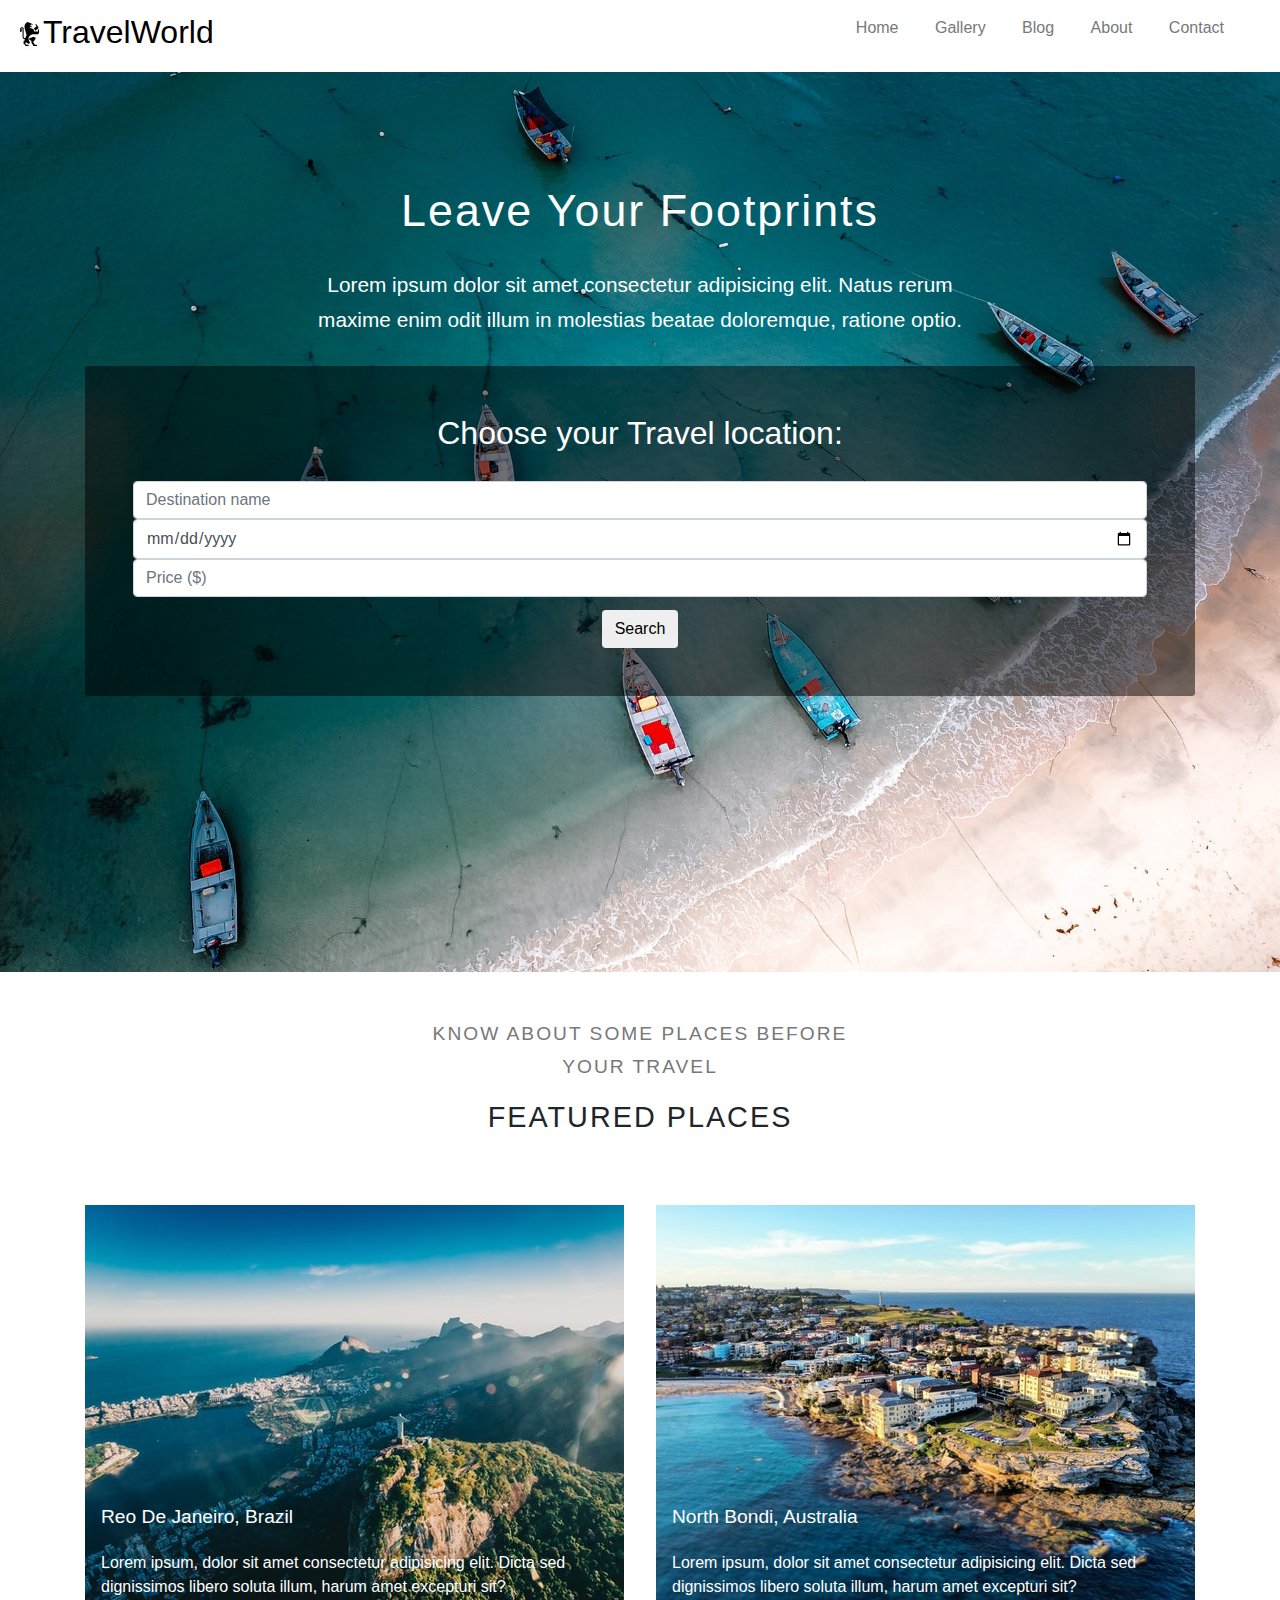
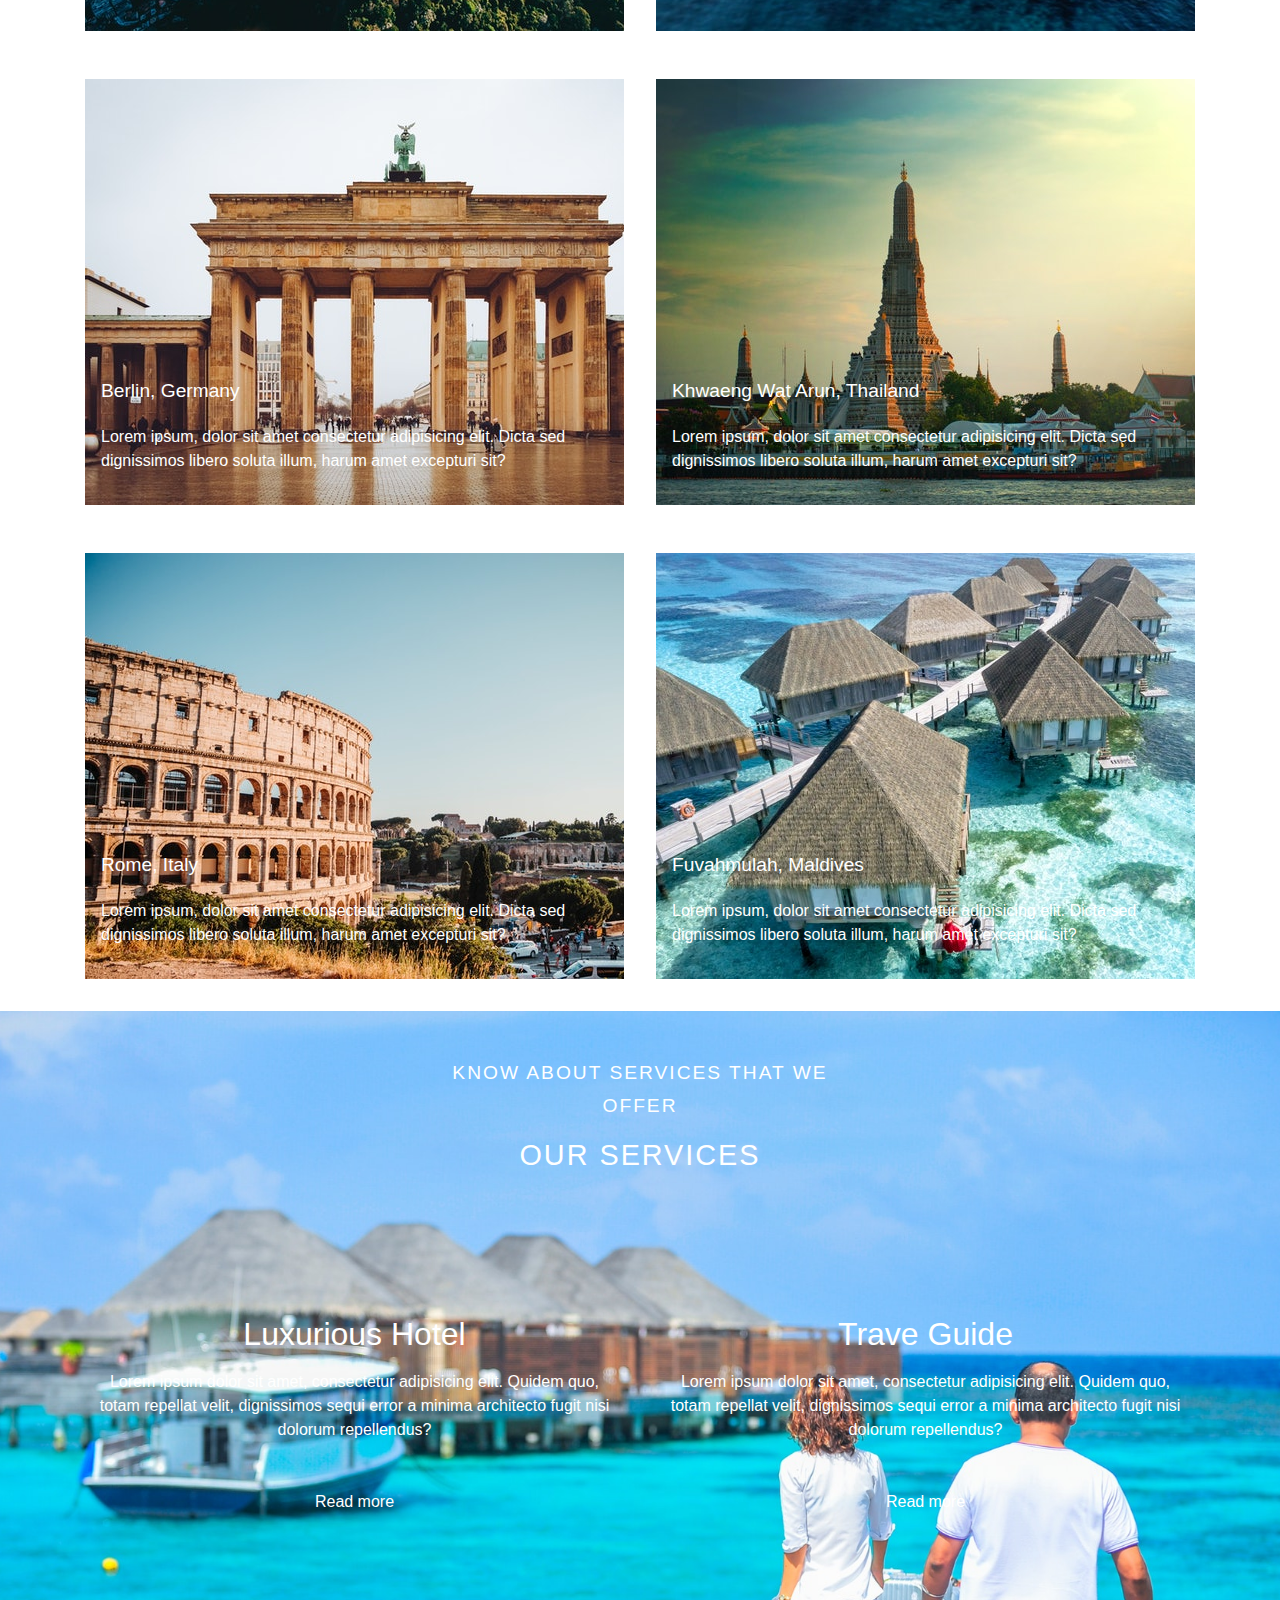
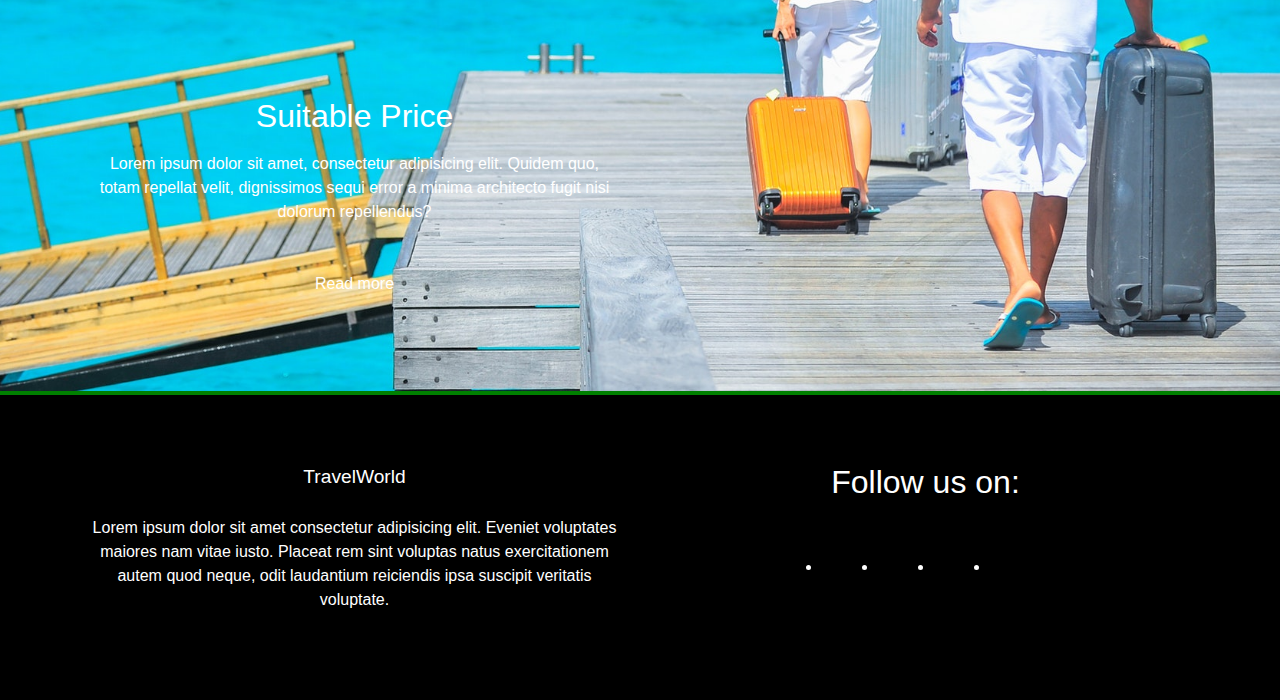
<file: source code/index.html>
<!DOCTYPE html>
<html>
    <head>
        <meta charset="utf-8">
        <meta http-equiv="X-UA-Compatible" content="IE=edge">
        <title>Travel world</title>
        <meta name="description" content="">
        <meta name="viewport" content="width=device-width, initial-scale=1">
        <link rel = "stylesheet" href = "/Resources/css/style.css">
        <link rel="stylesheet" href="https://cdnjs.cloudflare.com/ajax/libs/font-awesome/5.15.3/css/all.min.css" integrity="sha512-iBBXm8fW90+nuLcSKlbmrPcLa0OT92xO1BIsZ+ywDWZCvqsWgccV3gFoRBv0z+8dLJgyAHIhR35VZc2oM/gI1w==" crossorigin="anonymous" referrerpolicy="no-referrer" />
        <link rel="stylesheet" href="https://cdn.jsdelivr.net/npm/bootstrap@4.0.0/dist/css/bootstrap.min.css" integrity="sha384-Gn5384xqQ1aoWXA+058RXPxPg6fy4IWvTNh0E263XmFcJlSAwiGgFAW/dAiS6JXm" crossorigin="anonymous">
    </head>
    <body>
        <nav class = "navbar">
            <div class = "logo">
                <img src="/Resources/Images/ic-logo.svg" alt="logo">
                <a href = "index.html"><h1>Travel<span>World</span></h1></a>
            </div>
            <div id = "content">
                <ul class = "list">
                    <li><a href = "index.html" class = "nav-link">Home</a></li>
                    <li><a href = "gallery.html" class = "nav-link">Gallery</a></li>
                    <li><a href = "blog.html" class = "nav-link">Blog</a></li>
                    <li><a href = "about.html" class = "nav-link">About</a></li>
                    <li><a href = "contact.html" class = "nav-link">Contact</a></li>
                </ul>
            </div>
        </nav>
        <header class = "flex">
            <div class = "container">
                <div class = "header-title">
                    <h1>Leave Your Footprints</h1>
                    <p>Lorem ipsum dolor sit amet consectetur adipisicing elit. Natus rerum maxime enim odit illum in molestias beatae doloremque, ratione optio.</p>
                </div>
                <div class = "header-form">
                    <h2>Choose your Travel location:</h2>
                    <form class = "flex">
                        <input type = "text" class = "form-control" placeholder="Destination name">
                        <input type="date" class = "form-control" placeholder="Date">
                        <input type="number" class = "form-control" placeholder="Price ($)">
                        <input type="submit" class = "btn" value = "Search">
                    </form>
                </div>
            </div>
        </header>
        <section id = "featured" class = "py-4">
            <div class = "container">
                <div class = "title-wrap">
                    <span class = "sm-title">know about some places before your travel</span>
                    <h2 class = "lg-title">featured places</h2>
                </div>
                <div class = "featured-row">
                    <div class = "featured-item my-2 shadow">
                        <img src = "/Resources/Images/featured-reo-de-janeiro-brazil.jpg" alt = "featured place">
                        <div class = "featured-item-content">
                            <span>
                                <i class = "fas fa-map-marker-alt"></i>
                                Reo De Janeiro, Brazil
                            </span>
                            <div>
                                <p class = "text">Lorem ipsum, dolor sit amet consectetur adipisicing elit. Dicta sed dignissimos libero soluta illum, harum amet excepturi sit?</p>
                            </div>
                        </div>
                    </div>
                    <div class = "featured-item my-2 shadow">
                        <img src = "/Resources/Images/featured-north-bondi-australia.jpg" alt = "featured place">
                        <div class = "featured-item-content">
                            <span>
                                <i class = "fas fa-map-marker-alt"></i>
                                North Bondi, Australia
                            </span>
                            <div>
                                <p class = "text">Lorem ipsum, dolor sit amet consectetur adipisicing elit. Dicta sed dignissimos libero soluta illum, harum amet excepturi sit?</p>
                            </div>
                        </div>
                    </div>
                    <div class = "featured-item my-2 shadow">
                        <img src = "/Resources/Images/featured-berlin-germany.jpg" alt = "featured place">
                        <div class = "featured-item-content">
                            <span>
                                <i class = "fas fa-map-marker-alt"></i>
                                Berlin, Germany
                            </span>
                            <div>
                                <p class = "text">Lorem ipsum, dolor sit amet consectetur adipisicing elit. Dicta sed dignissimos libero soluta illum, harum amet excepturi sit?</p>
                            </div>
                        </div>
                    </div>
                    <div class = "featured-item my-2 shadow">
                        <img src = "/Resources/Images/featured-khwaeng-wat-arun-thailand.jpg" alt = "featured place">
                        <div class = "featured-item-content">
                            <span>
                                <i class = "fas fa-map-marker-alt"></i>
                                Khwaeng wat arun, thailand
                            </span>
                            <div>
                                <p class = "text">Lorem ipsum, dolor sit amet consectetur adipisicing elit. Dicta sed dignissimos libero soluta illum, harum amet excepturi sit?</p>
                            </div>
                        </div>
                    </div>
                    <div class = "featured-item my-2 shadow">
                        <img src = "/Resources/Images/featured-rome-italy.jpg" alt = "featured place">
                        <div class = "featured-item-content">
                            <span>
                                <i class = "fas fa-map-marker-alt"></i>
                                Rome, Italy
                            </span>
                            <div>
                                <p class = "text">Lorem ipsum, dolor sit amet consectetur adipisicing elit. Dicta sed dignissimos libero soluta illum, harum amet excepturi sit?</p>
                            </div>
                        </div>
                    </div>
                    <div class = "featured-item my-2 shadow">
                        <img src = "/Resources/Images/featured-fuvahmulah-maldives.jpg" alt = "featured place">
                        <div class = "featured-item-content">
                            <span>
                                <i class = "fas fa-map-marker-alt"></i>
                                fuvahmulah, maldives
                            </span>
                            <div>
                                <p class = "text">Lorem ipsum, dolor sit amet consectetur adipisicing elit. Dicta sed dignissimos libero soluta illum, harum amet excepturi sit?</p>
                            </div>
                        </div>
                    </div>
                </div>
            </div>
        </section>
        <section id = "services" class = "py-4">
            <div class = "container">
                <div class = "title-wrap">
                    <span class = "sm-title">know about services that we offer</span>
                    <h2 class = "lg-title">Our services</h2>
                </div>
                <div class = "services-row">
                    <div class = "services-item">
                        <span class = "services-icon">
                            <i class = "fas fa-hotel"></i>
                        </span>
                        <h3>Luxurious Hotel</h3>
                        <p class = "text">Lorem ipsum dolor sit amet, consectetur adipisicing elit. Quidem quo, totam repellat velit, dignissimos sequi error a minima architecto fugit nisi dolorum repellendus?</p>
                        <a href = "#" class = "btn">Read more</a>
                    </div>
                    <div class = "services-item">
                        <span class = "services-icon">
                            <i class = "fas fa-map-marked-alt"></i>
                        </span>
                        <h3>Trave Guide</h3>
                        <p class = "text">Lorem ipsum dolor sit amet, consectetur adipisicing elit. Quidem quo, totam repellat velit, dignissimos sequi error a minima architecto fugit nisi dolorum repellendus?</p>
                        <a href = "#" class = "btn">Read more</a>
                    </div>
                    <div class = "services-item">
                        <span class = "services-icon">
                            <i class = "fas fa-money-bill"></i>
                        </span>
                        <h3>Suitable Price</h3>
                        <p class = "text">Lorem ipsum dolor sit amet, consectetur adipisicing elit. Quidem quo, totam repellat velit, dignissimos sequi error a minima architecto fugit nisi dolorum repellendus?</p>
                        <a href = "#" class = "btn">Read more</a>
                    </div>
                </div>
            </div>
        </section>
        <footer class = "py-4">
            <div class = "container footer-row">
                <div class = "footer-item">
                    <a href = "index.html" class = "site-brand">
                        Travel<span>World</span>
                    </a>
                    <p class = "text">Lorem ipsum dolor sit amet consectetur adipisicing elit. Eveniet voluptates maiores nam vitae iusto. Placeat rem sint voluptas natus exercitationem autem quod neque, odit laudantium reiciendis ipsa suscipit veritatis voluptate.</p>
                </div>
                <div class = "footer-item">
                    <h2>Follow us on: </h2>
                    <ul class = "social-links">
                        <li>
                            <a href = "#">
                                <i class = "fab fa-facebook-f"></i>
                            </a>
                        </li>
                        <li>
                            <a href = "#">
                                <i class = "fab fa-instagram"></i>
                            </a>
                        </li>
                        <li>
                            <a href = "#">
                                <i class = "fab fa-twitter"></i>
                            </a>
                        </li>
                        <li>
                            <a href = "#">
                                <i class = "fab fa-pinterest"></i>
                            </a>
                        </li>
                    </ul>
                </div>
            </div>
        </footer>
    </body>
</html>
</file>
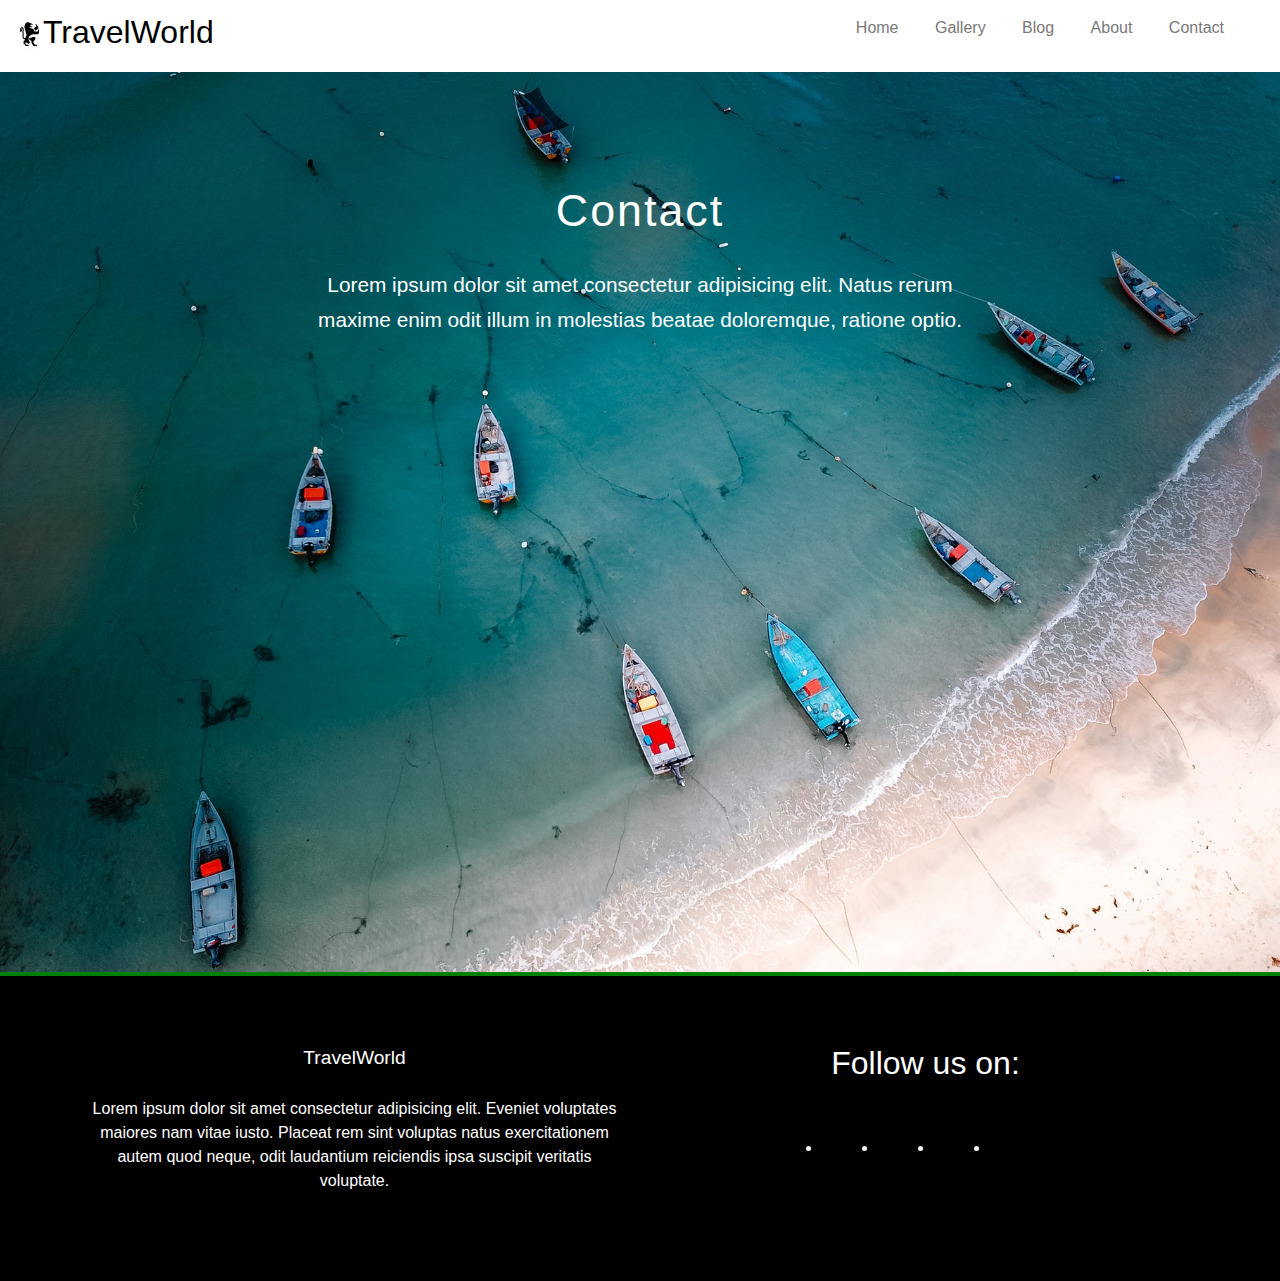
<file: source code/blog.html>
<!DOCTYPE html>
<html lang="en">
    <head>
        <meta charset="UTF-8">
        <meta http-equiv="X-UA-Compatible" content="IE=edge">
        <meta name="viewport" content="width=device-width, initial-scale=1.0">
        <link rel="stylesheet" href="/Resources/css/style.css">
        <link rel="stylesheet" href="https://cdn.jsdelivr.net/npm/bootstrap@4.0.0/dist/css/bootstrap.min.css" integrity="sha384-Gn5384xqQ1aoWXA+058RXPxPg6fy4IWvTNh0E263XmFcJlSAwiGgFAW/dAiS6JXm" crossorigin="anonymous">
        <link rel="stylesheet" href="https://cdnjs.cloudflare.com/ajax/libs/font-awesome/5.15.3/css/all.min.css" integrity="sha512-iBBXm8fW90+nuLcSKlbmrPcLa0OT92xO1BIsZ+ywDWZCvqsWgccV3gFoRBv0z+8dLJgyAHIhR35VZc2oM/gI1w==" crossorigin="anonymous" referrerpolicy="no-referrer" />
        <title>contact</title>
    </head>
<body>
    <nav class = "navbar">
        <div class = "logo">
            <img src="/Resources/Images/ic-logo.svg" alt="logo">
            <a href = "index.html"><h1>Travel<span>World</span></h1></a>
        </div>
        <div id = "content">
            <ul class = "list">
                <li><a href = "index.html" class = "nav-link">Home</a></li>
                <li><a href = "gallery.html" class = "nav-link">Gallery</a></li>
                <li><a href = "blog.html" class = "nav-link">Blog</a></li>
                <li><a href = "about.html" class = "nav-link">About</a></li>
                <li><a href = "contact.html" class = "nav-link">Contact</a></li>
            </ul>
        </div>
    </nav>
    <header class = "flex header-sm">
        <div class = "container">
            <div class = "header-title">
                <h1>Contact</h1>
                <p>Lorem ipsum dolor sit amet consectetur adipisicing elit. Natus rerum maxime enim odit illum in molestias beatae doloremque, ratione optio.</p>
            </div>
        </div>
    </header>
    <footer class = "py-4">
        <div class = "container footer-row">
            <div class = "footer-item">
                <a href = "index.html" class = "site-brand">
                    Travel<span>World</span>
                </a>
                <p class = "text">Lorem ipsum dolor sit amet consectetur adipisicing elit. Eveniet voluptates maiores nam vitae iusto. Placeat rem sint voluptas natus exercitationem autem quod neque, odit laudantium reiciendis ipsa suscipit veritatis voluptate.</p>
            </div>
            <div class = "footer-item">
                <h2>Follow us on: </h2>
                <ul class = "social-links">
                    <li>
                        <a href = "#">
                            <i class = "fab fa-facebook-f"></i>
                        </a>
                    </li>
                    <li>
                        <a href = "#">
                            <i class = "fab fa-instagram"></i>
                        </a>
                    </li>
                    <li>
                        <a href = "#">
                            <i class = "fab fa-twitter"></i>
                        </a>
                    </li>
                    <li>
                        <a href = "#">
                            <i class = "fab fa-pinterest"></i>
                        </a>
                    </li>
                </ul>
            </div>
        </div>
    </footer>
</body>
</html>
</file>
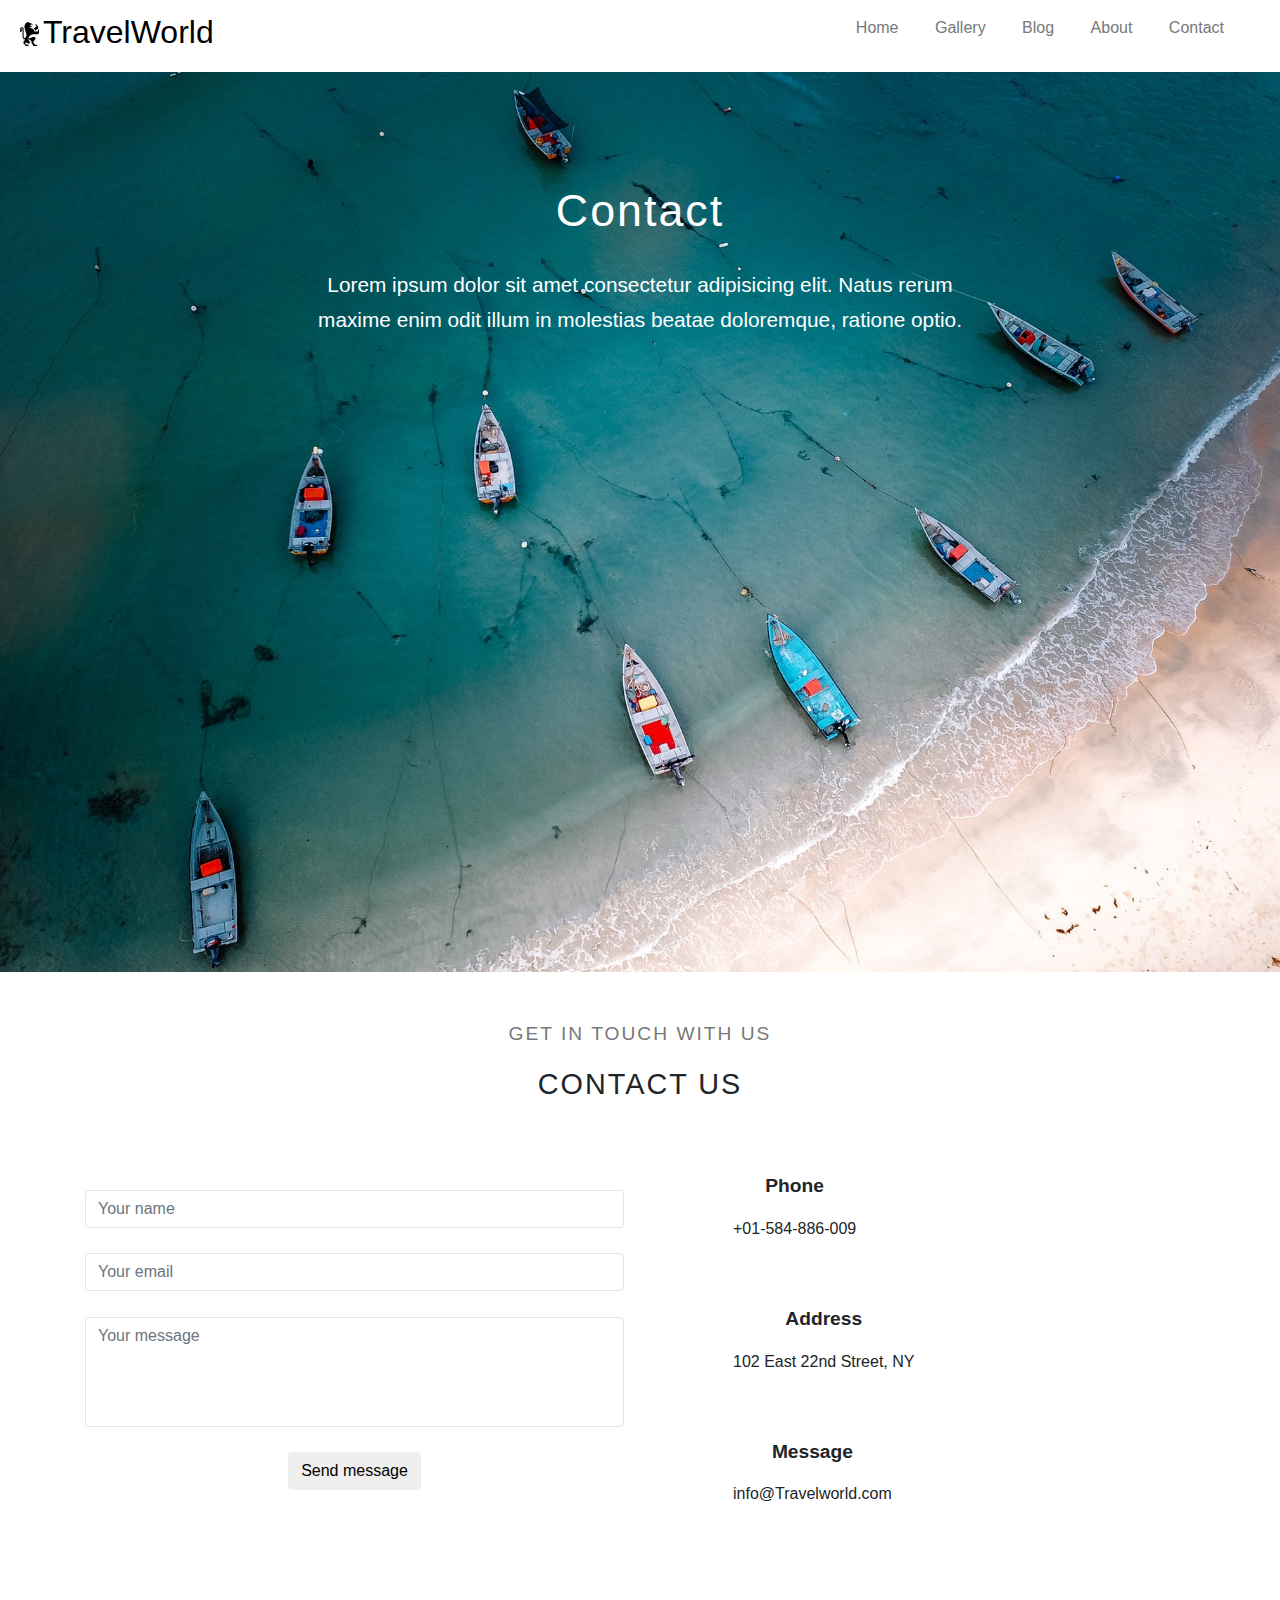
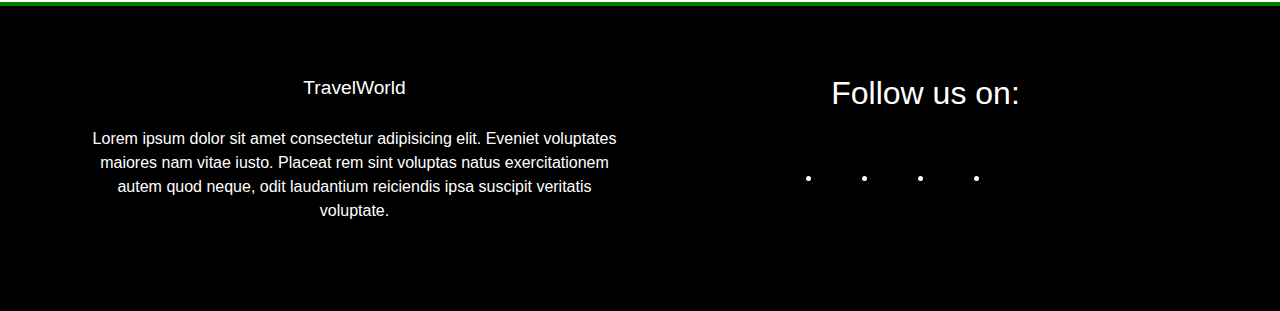
<file: source code/contact.html>
<!DOCTYPE html>
<html lang="en">
<head>
    <meta charset="UTF-8">
    <meta http-equiv="X-UA-Compatible" content="IE=edge">
    <meta name="viewport" content="width=device-width, initial-scale=1.0">
    <link rel="stylesheet" href="/Resources/css/style.css">
    <link rel="stylesheet" href="https://cdn.jsdelivr.net/npm/bootstrap@4.0.0/dist/css/bootstrap.min.css" integrity="sha384-Gn5384xqQ1aoWXA+058RXPxPg6fy4IWvTNh0E263XmFcJlSAwiGgFAW/dAiS6JXm" crossorigin="anonymous">
    <link rel="stylesheet" href="https://cdnjs.cloudflare.com/ajax/libs/font-awesome/5.15.3/css/all.min.css" integrity="sha512-iBBXm8fW90+nuLcSKlbmrPcLa0OT92xO1BIsZ+ywDWZCvqsWgccV3gFoRBv0z+8dLJgyAHIhR35VZc2oM/gI1w==" crossorigin="anonymous" referrerpolicy="no-referrer" />
    <title>contact</title>
</head>
<body>
    <nav class = "navbar">
        <div class = "logo">
            <img src="/Resources/Images/ic-logo.svg" alt="logo">
            <a href = "index.html"><h1>Travel<span>World</span></h1></a>
        </div>
        <div id = "content">
            <ul class = "list">
                <li><a href = "index.html" class = "nav-link">Home</a></li>
                <li><a href = "gallery.html" class = "nav-link">Gallery</a></li>
                <li><a href = "blog.html" class = "nav-link">Blog</a></li>
                <li><a href = "about.html" class = "nav-link">About</a></li>
                <li><a href = "contact.html" class = "nav-link">Contact</a></li>
            </ul>
        </div>
    </nav>
    <header class = "flex header-sm">
        <div class = "container">
            <div class = "header-title">
                <h1>Contact</h1>
                <p>Lorem ipsum dolor sit amet consectetur adipisicing elit. Natus rerum maxime enim odit illum in molestias beatae doloremque, ratione optio.</p>
            </div>
        </div>
    </header>
    <section id = "contact" class = "py-4">
        <div class = "container">
            <div class = "title-wrap">
                <span class = "sm-title">get in touch with us</span>
                <h2 class = "lg-title">contact us</h2>
            </div>

            <div class = "contact-row">
                <div class = "contact-left">
                    <form class = "contact-form">
                        <input type = "text" class = "form-control" placeholder="Your name">
                        <input type = "email" class = "form-control" placeholder="Your email">
                        <textarea rows = "4" class = "form-control" placeholder="Your message" style = "resize: none;"></textarea>
                        <input type = "submit" class = "btn" value = "Send message">
                    </form>
                </div>
                <div class = "contact-right my-2">
                    <div class = "contact-item">
                        <span class = "contact-icon flex">
                            <i class = "fa fa-phone-alt"></i>
                        </span>
                        <div>
                            <span>Phone</span>
                            <p class = "text">+01-584-886-009</p>
                        </div>
                    </div>
                    <div class = "contact-item">
                        <span class = "contact-icon flex">
                            <i class = "fa fa-map-marked-alt"></i>
                        </span>
                        <div>
                            <span>Address</span>
                            <p class = "text">102 East 22nd Street, NY</p>
                        </div>
                    </div>
                    <div class = "contact-item">
                        <span class = "contact-icon flex">
                            <i class = "fa fa-envelope"></i>
                        </span>
                        <div>
                            <span>Message</span>
                            <p class = "text">info@Travelworld.com</p>
                        </div>
                    </div>
                </div>
            </div>
        </div>
    </section>
    <footer class = "py-4">
        <div class = "container footer-row">
            <div class = "footer-item">
                <a href = "index.html" class = "site-brand">
                    Travel<span>World</span>
                </a>
                <p class = "text">Lorem ipsum dolor sit amet consectetur adipisicing elit. Eveniet voluptates maiores nam vitae iusto. Placeat rem sint voluptas natus exercitationem autem quod neque, odit laudantium reiciendis ipsa suscipit veritatis voluptate.</p>
            </div>
            <div class = "footer-item">
                <h2>Follow us on: </h2>
                <ul class = "social-links">
                    <li>
                        <a href = "#">
                            <i class = "fab fa-facebook-f"></i>
                        </a>
                    </li>
                    <li>
                        <a href = "#">
                            <i class = "fab fa-instagram"></i>
                        </a>
                    </li>
                    <li>
                        <a href = "#">
                            <i class = "fab fa-twitter"></i>
                        </a>
                    </li>
                    <li>
                        <a href = "#">
                            <i class = "fab fa-pinterest"></i>
                        </a>
                    </li>
                </ul>
            </div>
        </div>
    </footer>
</body>
</html>
</file>
<file: Resources/css/style.css>
*{
    margin:0px;
    padding: 0px;
    box-sizing: border-box;
    font-family: "montserrat",sans-serif;
}
.navbar{
    display: flex;
    flex-direction: row;
    justify-content: space-between;
    /*height: 64px;*/
    margin-right: 24px;
}
.navbar ul li{
    display: inline-block;
    align-items: right;
    justify-content: space-around;
}
.logo{
    display: flex;
    align-items: left;
}
.logo h1{
    font-size: 32px;
    color: black;
}
.nav-link{
    color: #787878;
}
header{
    min-height: 100vh;
    padding-top: 7rem;
    background: url(/Resources/Images/header-bg.jpg) center/cover no-repeat;
    flex-direction: column;
    color: #fff;
    text-align: center;
}
.header-title h1{
    font-size: 2.8rem;
    letter-spacing: 2px;
}
.header-title p{
    margin: 1.8rem auto;
    max-width: 700px;
    font-weight: 500;
    font-size: 1.3rem;
    line-height: 1.7;
}
.header-form{
    background: rgba(0, 0, 0, 0.5);
    padding: 3rem;
    border-radius: 0.2rem;
}
.header-form h3{
    font-size: 1.2rem;
}
.header-form form{
    flex-direction: column;
    margin-top: 1.8rem;
}
.header-form .btn{
    margin-top: 0.8rem;
}
#services{
    background: url(/Resources/Images/services-bg.jpg) center/cover no-repeat;
}
#services *{
    color: rgb(255, 255, 255);
}
.services-item{
    text-align: center;
    padding: 2rem 0.5rem;
    margin: 2rem 0;
}
.services-icon{
    font-size: 3rem;
}
.services-item h3{
    margin: 1rem 0;
    font-size: 2rem;
}
.services-item .btn{
    margin-top: 1.6rem;
    display: inline-block;
}

html, body{
    font-family: 'Open Sans', sans-serif;
}
h1, h2, h3, h4, h5, h6{
    font-family: 'Raleway', sans-serif;
}
a{
    color: black;
    text-decoration: none;
}
.featured-item{
    position: relative;
    width: 100%;
    overflow: hidden;
}
.featured-item::after{
    content: "";
    position: absolute;
    top: 0;
    left: 0;
    width: 100%;
    height: 100%;
}
.featured-row, .services-row, .footer-row{
    display: grid;
    grid-template-columns: repeat(2, 1fr);
    gap: 2rem;
}
.featured-item-content{
    position: absolute;
    bottom: 0;
    left: 0;
    z-index: 2;
    color: #fff;
    width: 100%;
    padding: 1rem;
}
.featured-item-content span{
    font-size: 1.2rem;
    display: block;
    margin-bottom: 1.2rem;
    text-transform: capitalize;
}
.featured-item-content .text{
    color: #fff;
}
.container{
    max-width: 1320px;
    padding: 0 1rem;
    margin: 0 auto;
}
.about-right .text{
    margin-bottom: 1rem;
}
.about-right h2{
    margin-bottom: 2.5rem;
}
.test-row, .about-row{
    display: grid;
    grid-template-columns: repeat(2, 1fr);
    gap: 2rem;
}
#facts{
    background: url(/Images/facts-img.jpg) center/cover no-repeat;
    min-height: 80vh;
}
.facts-row{
    grid-template-columns: repeat(4, 1fr);
    display: grid;
    gap: 2rem;
}
.title-wrap{
    text-align: center;
    padding: 1.4rem 0;
    margin-bottom: 2rem;
    letter-spacing: 2px;
    text-transform: uppercase;
}
.lg-title{
    font-size: 1.8rem;
}
.sm-title{
    display: block;
    color: #787878;
    font-weight: 300;
    font-size: 1.2rem;
    padding-bottom: 1rem;
    max-width: 450px;
    margin-right: auto;
    margin-left: auto;
    line-height: 1.7;
}
.my-2{
    margin: 2rem 0;
}
#facts .title-wrap{
    color: #fff;
}
#facts .sm-title{
    color: #fff;
}
.facts-item{
    color: #fff;
    text-align: center;
    padding: 2rem 0;
}
.facts-icon{
    font-size: 3.2rem;
}
.facts-info strong{
    font-size: 2rem;
    display: block;
    margin: 1rem 0;
}
.facts-info .text{
    text-transform: uppercase;
}
footer{
    background-color: black;
    color: #fff;
    text-align: center;
    position: relative;
}
footer::before{
    content: "";
    position: absolute;
    background-color: green;
    height: 4px;
    top: 0;
    left: 0;
    width: 100%;
}
footer .site-brand{
    margin-bottom: 1.5rem;
    display: block;
    font-size: 2rem;
}
.footer-item{
    margin: 3rem 0;
}
.footer-item a{
    font-size: 1.2rem;
    color: #fff;
}
.footer-item a:hover{
    color: green;
}
.footer-item ul{
    padding: 0;
}
.footer-item h2{
    margin-bottom: 1.4rem;
}
.social-links{
    display: -webkit-box;
    display: -ms-flexbox;
    display: flex;
    justify-content: center;
}
.social-links li{
    margin: 0.5rem;
    padding: 20px;
}
.contact-form .form-control{
    border: 1px solid rgba(0, 0, 0, 0.1);
    color: #000;
    display: block;
    margin: 1.6rem auto;
}
.contact-form .btn{
    display: block;
    margin: auto;
}
.contact-icon{
    color: rgb(0, 0, 0);
    width: 60px;
    height: 60px;
    margin: 1rem auto;
    font-size: 2rem;
}
.contact-item{
    text-align: center;
    margin: 3rem 0;
    display: flex;
    margin-top: 0;
}
.contact-item div span{
    font-weight: 600;
    font-family: "Ralway", sans-serif;
    font-size: 1.2rem;
    display: block;
    margin-bottom: 1rem;
}
.contact-row{
    display: grid;
    grid-template-columns: repeat(2, 1fr);
    gap: 2rem;
}
.contact-icon{
    width: 45px;
    height: 45px;
    font-size: 1.4rem;
    margin: 0 1rem;
}
</file>
